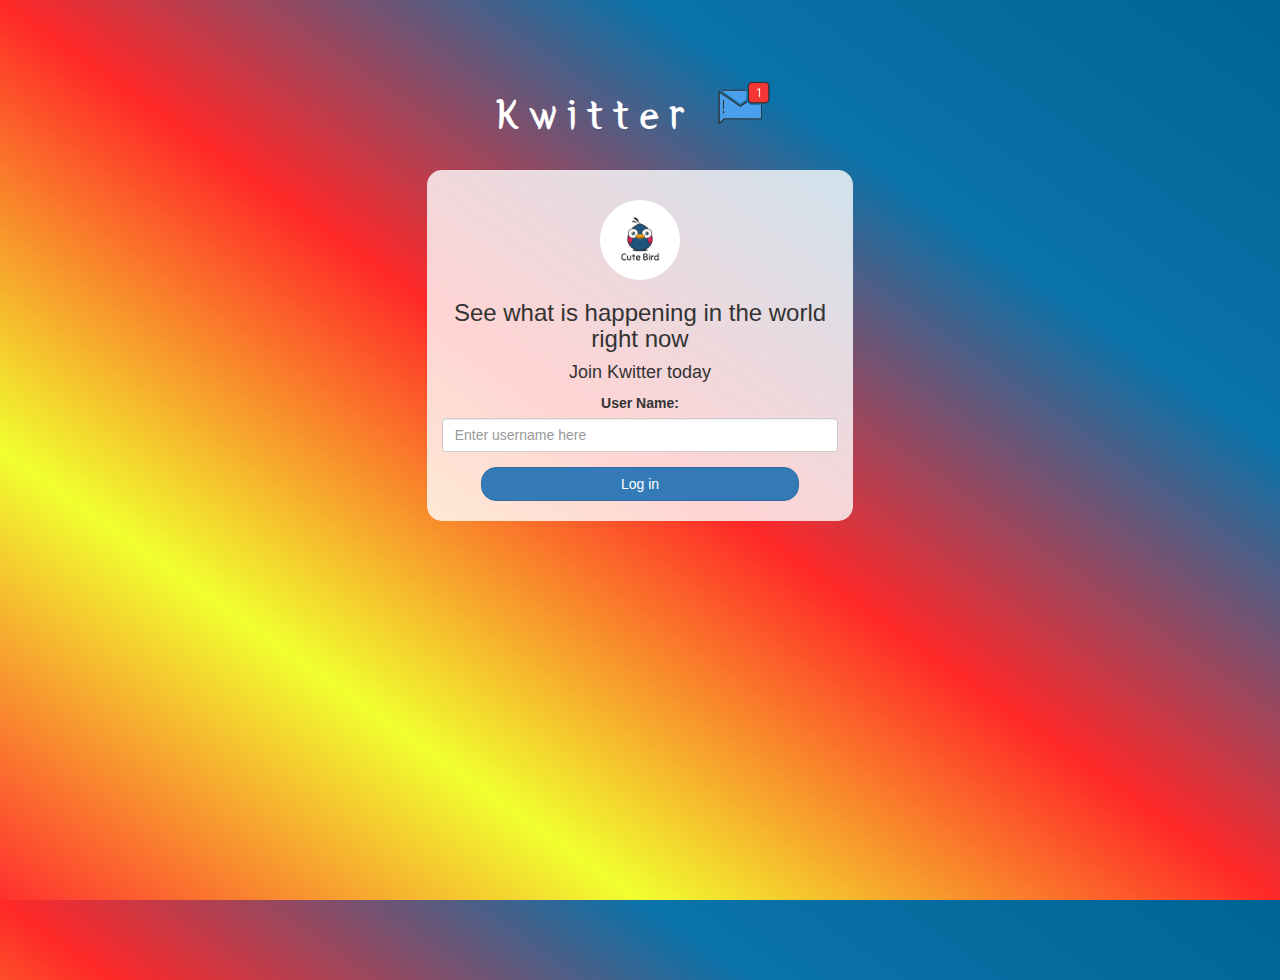
<file: index.html>
<!DOCTYPE html>
<html>
<head>
	<title>Kwitter</title>
<link href="https://fonts.googleapis.com/css?family=Yeon+Sung&display=swap" rel="stylesheet"><meta name="viewport" content="width=device-width, initial-scale=1">

<link rel="stylesheet" href="https://maxcdn.bootstrapcdn.com/bootstrap/3.4.0/css/bootstrap.min.css">
<script src="https://ajax.googleapis.com/ajax/libs/jquery/3.4.1/jquery.min.js"></script>
<script src="https://maxcdn.bootstrapcdn.com/bootstrap/3.4.0/js/bootstrap.min.js"></script>

<link rel="stylesheet" type="text/css" href="style.css">
<script src="kwitter.js"></script>
</head>
<body>
<center>
	<h1 class="header">	
		Kwitter	<sup>
	<img src="m2.png">
	</sup>
</h1>
	<div class="col-lg-4 col-md-6 col-sm-6 col-xs-11 login_div">
	<img src="logo.png" class="logo">
		<h3 >See what is happening in the world right now</h3>
		<h4 >Join Kwitter today</h4>
		<div class="form-group">
		  <label >User Name:</label>
		  <input id="user123" class="form-control" placeholder="Enter username here" type="text">

		</div>
		<button id="login_button" class="btn btn-primary" onclick="addUser()">Log in</button>
		<br><br>
	</div>
</center>
</body>
</html>
</file>
<file: style.css>
html, body
{
  height: 100%;
  margin: 0;
}

body
{
background-image: linear-gradient(to right top, #ff0000d0, #eeff00d0, #ff0000d7, #0a73aa, #006494);
}

.header
{
	color: white;font-family: 'Yeon Sung';font-size: 45px;letter-spacing: 10px;margin-top: 80px;
}
.header img
{
	width: 80px;margin-left: -15px;
}

.login_div
{
	background: rgba(255,255,255,0.8);float: none;border-radius: 15px;
}

.logo
{
	width: 80px;margin-top: 30px;border-radius: 40px;
}

#login_button
{
	width: 80%;border-radius: 15px;
}

.room_name
{
	cursor: pointer;
	font-size: 20px;
}


#logout
{
	font-size: 20px; float: right;
}


#output
{
	padding: 10px; width:80%;background: rgba(255,255,255,0.8);border-radius: 15px;
}

.input_div_room_page
{
	width: 80%;
}

.input_div label
{
	color: white;font-size: 20px;
}


.input_div_message_page
{
	position: fixed;bottom: 0px;width: 100%;background: rgba(255,255,255,0.8);
}
.input_div_message_page label
{
	color: black;
}
.input_div_message_page #msg
{
	width: 80%;
}
.input_div_message_page button
{
	margin-top: 15px;
	width: 50%; 
}
.color_white
{
	color: white
}

.user_tick
{
	width:20px;
}
.message_h4
{
	padding-left:5px;color:grey;
}
</file>
